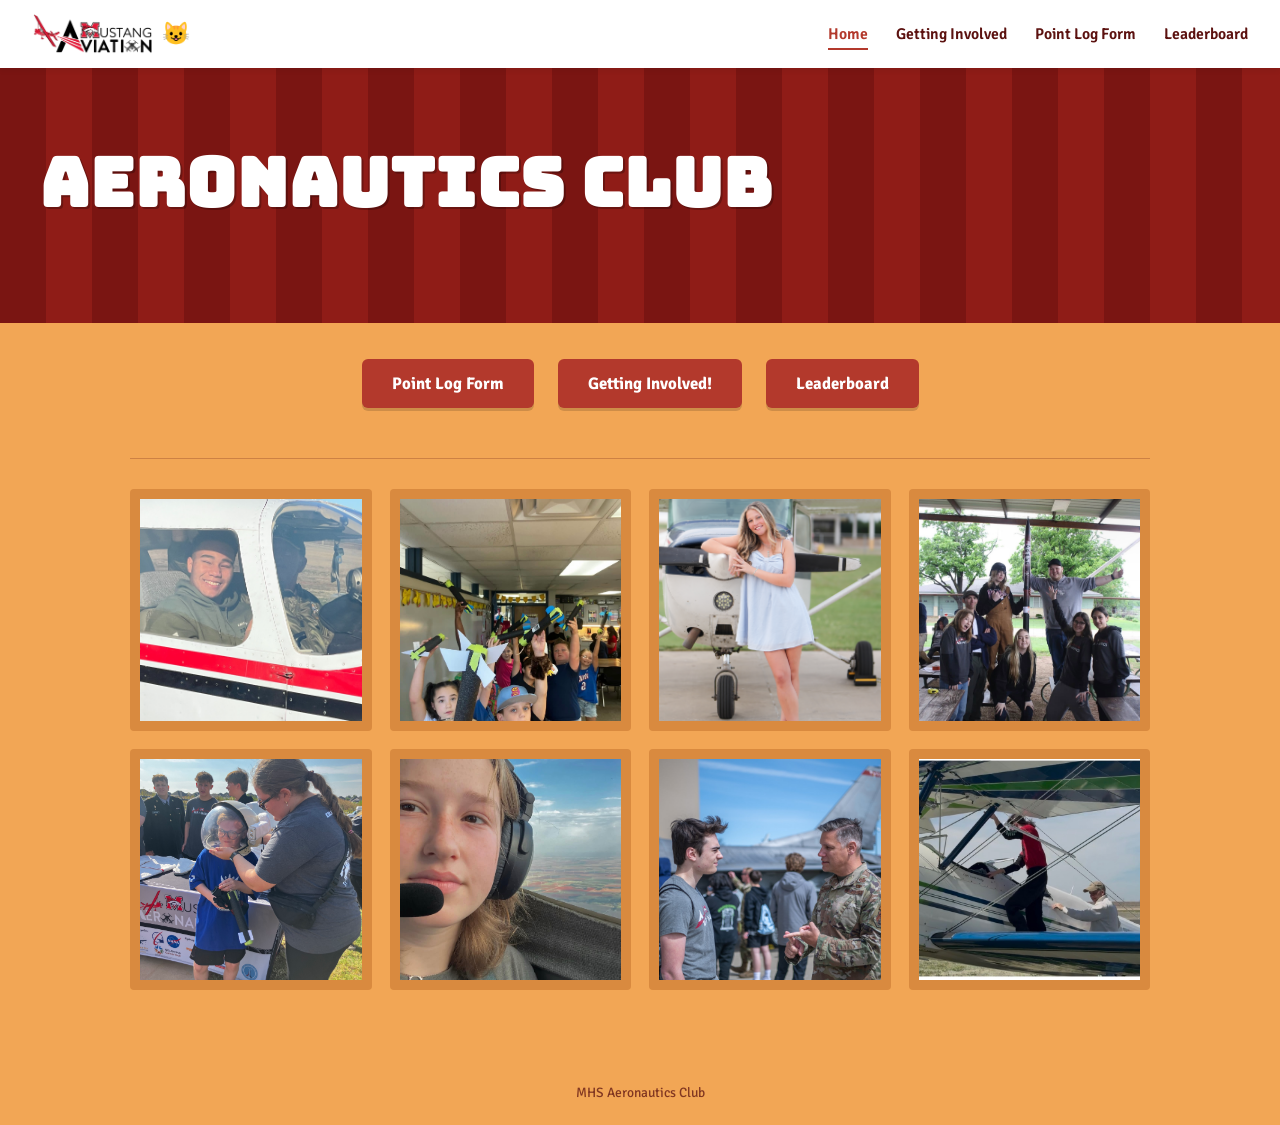
<file: index.html>
<!DOCTYPE html>
<html lang="en">
<head>
<meta charset="UTF-8">
<meta name="viewport" content="width=device-width, initial-scale=1">
<title>Mustang Aviation</title>
<meta name="description" content="MHS Aeronautics Club">
<link rel="stylesheet" href="style.css">
</head>
<body>

<nav class="navbar">
  <a href="index.html" class="logo">
    <img src="logo.png" alt="Mustang Aviation" class="logo-img">
    <span class="logo-cat">😺</span>
  </a>
  <ul class="nav-links">
    <li><a href="index.html" class="active">Home</a></li>
    <li><a href="getting-involved.html">Getting Involved</a></li>
    <li><a href="point-log-form.html">Point Log Form</a></li>
    <li><a href="leaderboard.html">Leaderboard</a></li>
  </ul>
</nav>

<header class="hero">
  <h1>Aeronautics Club</h1>
</header>

<div class="btn-row">
  <a class="btn" href="point-log-form.html">Point Log Form</a>
  <a class="btn" href="getting-involved.html">Getting Involved!</a>
  <a class="btn" href="leaderboard.html">Leaderboard</a>
</div>

<section class="section">
  <hr class="divider" style="margin-top:0;">

  <div class="photo-grid">
    <div class="photo"><img src="top1-cockpit.jpeg" alt="Club photo"></div>
    <div class="photo"><img src="top2-classroom.jpeg" alt="Club photo"></div>
    <div class="photo"><img src="top3-bluedress.jpeg" alt="Club photo"></div>
    <div class="photo"><img src="top4-rocketteam.jpeg" alt="Club photo"></div>
    <div class="photo"><img src="bottom1-helmet.jpeg" alt="Club photo"></div>
    <div class="photo"><img src="bottom2-headset.jpeg" alt="Club photo"></div>
    <div class="photo"><img src="bottom3-military.jpeg" alt="Club photo"></div>
    <div class="photo"><img src="bottom4-biplane.jpeg" alt="Club photo"></div>
  </div>
</section>

<footer>MHS Aeronautics Club</footer>

</body>
</html>
</file>
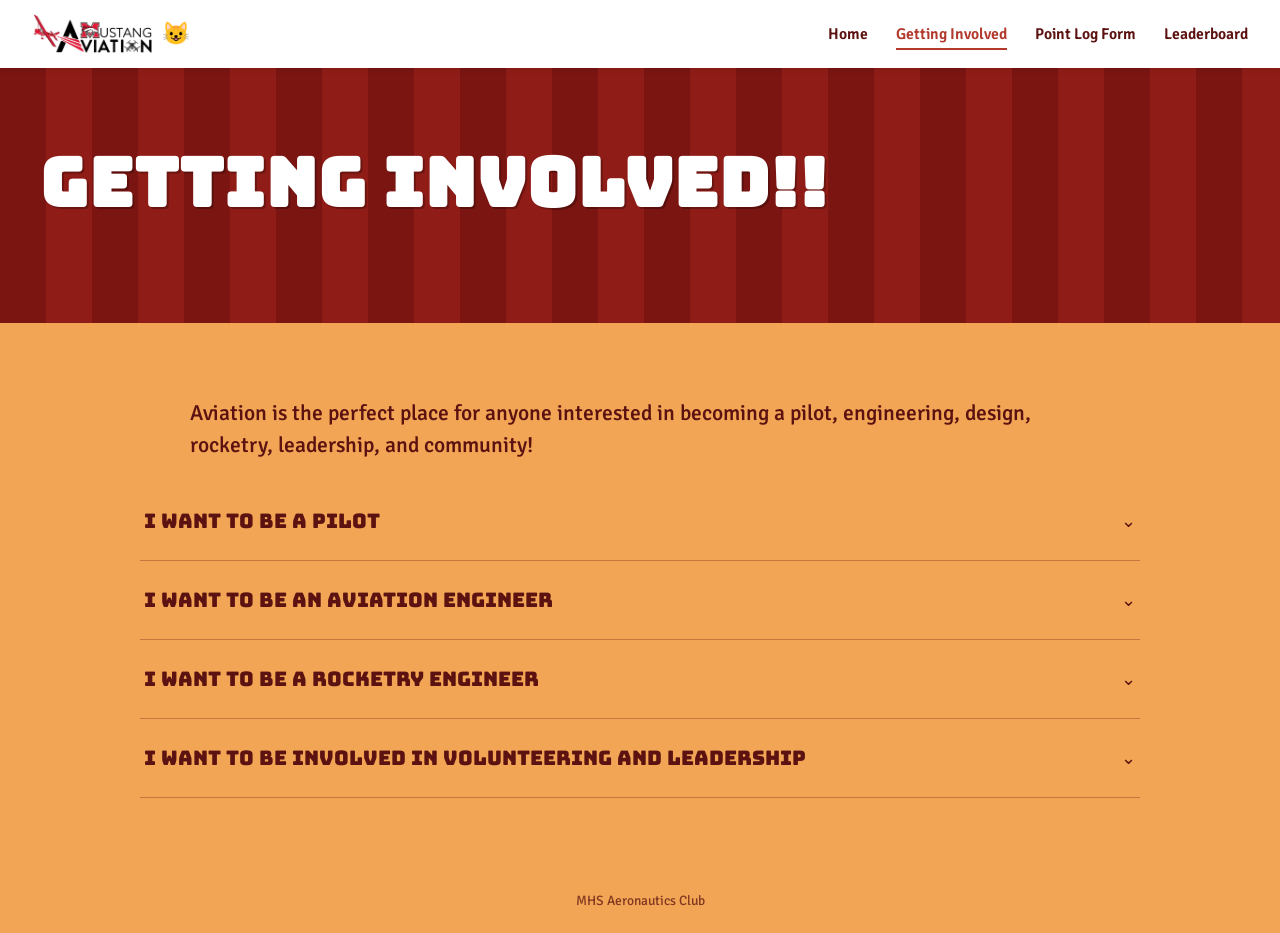
<file: getting-involved.html>
<!DOCTYPE html>
<html lang="en">
<head>
<meta charset="UTF-8">
<meta name="viewport" content="width=device-width, initial-scale=1">
<title>Getting Involved | Mustang Aviation</title>
<link rel="stylesheet" href="style.css">
</head>
<body>

<nav class="navbar">
  <a href="index.html" class="logo">
    <img src="logo.png" alt="Mustang Aviation" class="logo-img">
    <span class="logo-cat">😺</span>
  </a>
  <ul class="nav-links">
    <li><a href="index.html">Home</a></li>
    <li><a href="getting-involved.html" class="active">Getting Involved</a></li>
    <li><a href="point-log-form.html">Point Log Form</a></li>
    <li><a href="leaderboard.html">Leaderboard</a></li>
  </ul>
</nav>

<header class="hero">
  <h1>Getting Involved!!</h1>
</header>

<section class="section">
  <p class="intro-text">Aviation is the perfect place for anyone interested in becoming a pilot, engineering, design, rocketry, leadership, and community!</p>

  <div class="accordion">
    <div class="accordion-item">
      <button class="accordion-header">I WANT TO BE A PILOT <span class="chev">⌄</span></button>
      <div class="accordion-body">
        <p><strong>YOUNG EAGLE FLIGHTS</strong> — <a href="https://events.eaachapters.org/" target="_blank" rel="noopener">events.eaachapters.org</a> — Young Eagle Flights are an amazing and free way to get introduced to flying in small aircraft. Slots fill up quickly on their website, so make sure you are planning!!</p>
        <p><strong>CIVIL AIR PATROL FLIGHTS</strong> — <a href="https://www.gocivilairpatrol.com/cap-unit-locator" target="_blank" rel="noopener">gocivilairpatrol.com/cap-unit-locator</a> — If you are thinking about going into the military to be a pilot this is a great program to get into. It's more of a commitment than Young Eagles, but still a great way to get free flights especially if you're thinking military.</p>
        <p><strong>GROUND SCHOOL OPTIONS</strong> — <a href="https://altoflight.com/" target="_blank" rel="noopener">altoflight.com</a> — <a href="https://okav.co/" target="_blank" rel="noopener">okav.co</a> — <a href="https://www.sportys.com" target="_blank" rel="noopener">sportys.com</a></p>
        <p><strong>FLIGHT SCHOOL OPTIONS</strong> — <a href="http://sundanceairport.com/flight-academy" target="_blank" rel="noopener">sundanceairport.com/flight-academy</a> — <a href="https://altoflight.com/" target="_blank" rel="noopener">altoflight.com</a> — <a href="https://okav.co/" target="_blank" rel="noopener">okav.co</a></p>
        <p><strong>FLIGHT SCHOOL SCHOLARSHIPS</strong> — <a href="https://www.aopa.org" target="_blank" rel="noopener">aopa.org</a> — <a href="https://www.eaa.org" target="_blank" rel="noopener">eaa.org</a></p>
      </div>
    </div>
    <div class="accordion-item">
      <button class="accordion-header">I WANT TO BE AN AVIATION ENGINEER <span class="chev">⌄</span></button>
      <div class="accordion-body">
        <p><strong>SPEEDFEST</strong> — Speedfest is a engineering competition where teams build, design, and compete with a remote control airplane. They also make a promotional video and design helmets.</p>
        <p><strong>DRONE COMPETITION</strong> — MHS is currently growing our drone program, and so far we compete in TSA Drone Challenge and the Fly Forward: Search and Rescue drone competition. Both are amazing engineering opportunities offering separate approaches to drone flight, coding, and building.</p>
        <p><strong>TSA</strong> — TSA enhances personal development, leadership, and career opportunities in STEM, members integrate these concepts through extracurricular activities, competitions. MHS Aero has only competed in Flight Endurance (free flight) and Drone Challenge, but we are open to any others which can be found here. <a href="https://www.oktsa.org/competitive-events" target="_blank" rel="noopener">oktsa.org/competitive-events</a></p>
      </div>
    </div>
    <div class="accordion-item">
      <button class="accordion-header">I WANT TO BE A ROCKETRY ENGINEER <span class="chev">⌄</span></button>
      <div class="accordion-body">
        <p><strong>SYSTEMSGO ROCKETRY</strong> — Rocketry program based in Fredericksburg, Texas, that empowers high school students to design, build, and launch original rockets. Through hands-on project-based learning, students tackle complex engineering challenges like reaching high altitudes or carrying scientific payloads.</p>
      </div>
    </div>
    <div class="accordion-item">
      <button class="accordion-header">I WANT TO BE INVOLVED IN VOLUNTEERING AND LEADERSHIP <span class="chev">⌄</span></button>
      <div class="accordion-body">
        <p><strong>EAA Volunteering</strong> — EAA volunteering is a great way to get involved get brownie points for flight school scholarships. <a href="https://www.eaa.org/eaa/support-eaa/volunteer" target="_blank" rel="noopener">eaa.org/eaa/support-eaa/volunteer</a></p>
        <p><strong>Caldwell Collection</strong> — Volunteering at the Calwell Collection gives you experience with vintage aircraft and networking. <a href="https://www.thecaldwellcollection.org/volunteer" target="_blank" rel="noopener">thecaldwellcollection.org/volunteer</a></p>
        <p><strong>Aero Club Meetings and Volunteering</strong> — Second Tuesday and Fourth Thursday of every month, Aero Club has meetings hosting speakers, going over upcoming events, and getting ready for competitions. There's also multiple opportunities for volunteering such as Elementary Outreach!!</p>
        <p><strong>Women in Aviation</strong> — Throughout the year, Aero Club attends Girls in Aviation in the fall and Women in Aviation in December. Both are great opportunities for girls to build connections and hear inspirational stories from amazing aeronautics women.</p>
      </div>
    </div>
  </div>
</section>

<footer>MHS Aeronautics Club</footer>

<script>
document.querySelectorAll('.accordion-header').forEach(btn => {
  btn.addEventListener('click', () => {
    btn.parentElement.classList.toggle('open');
  });
});
</script>

</body>
</html>
</file>
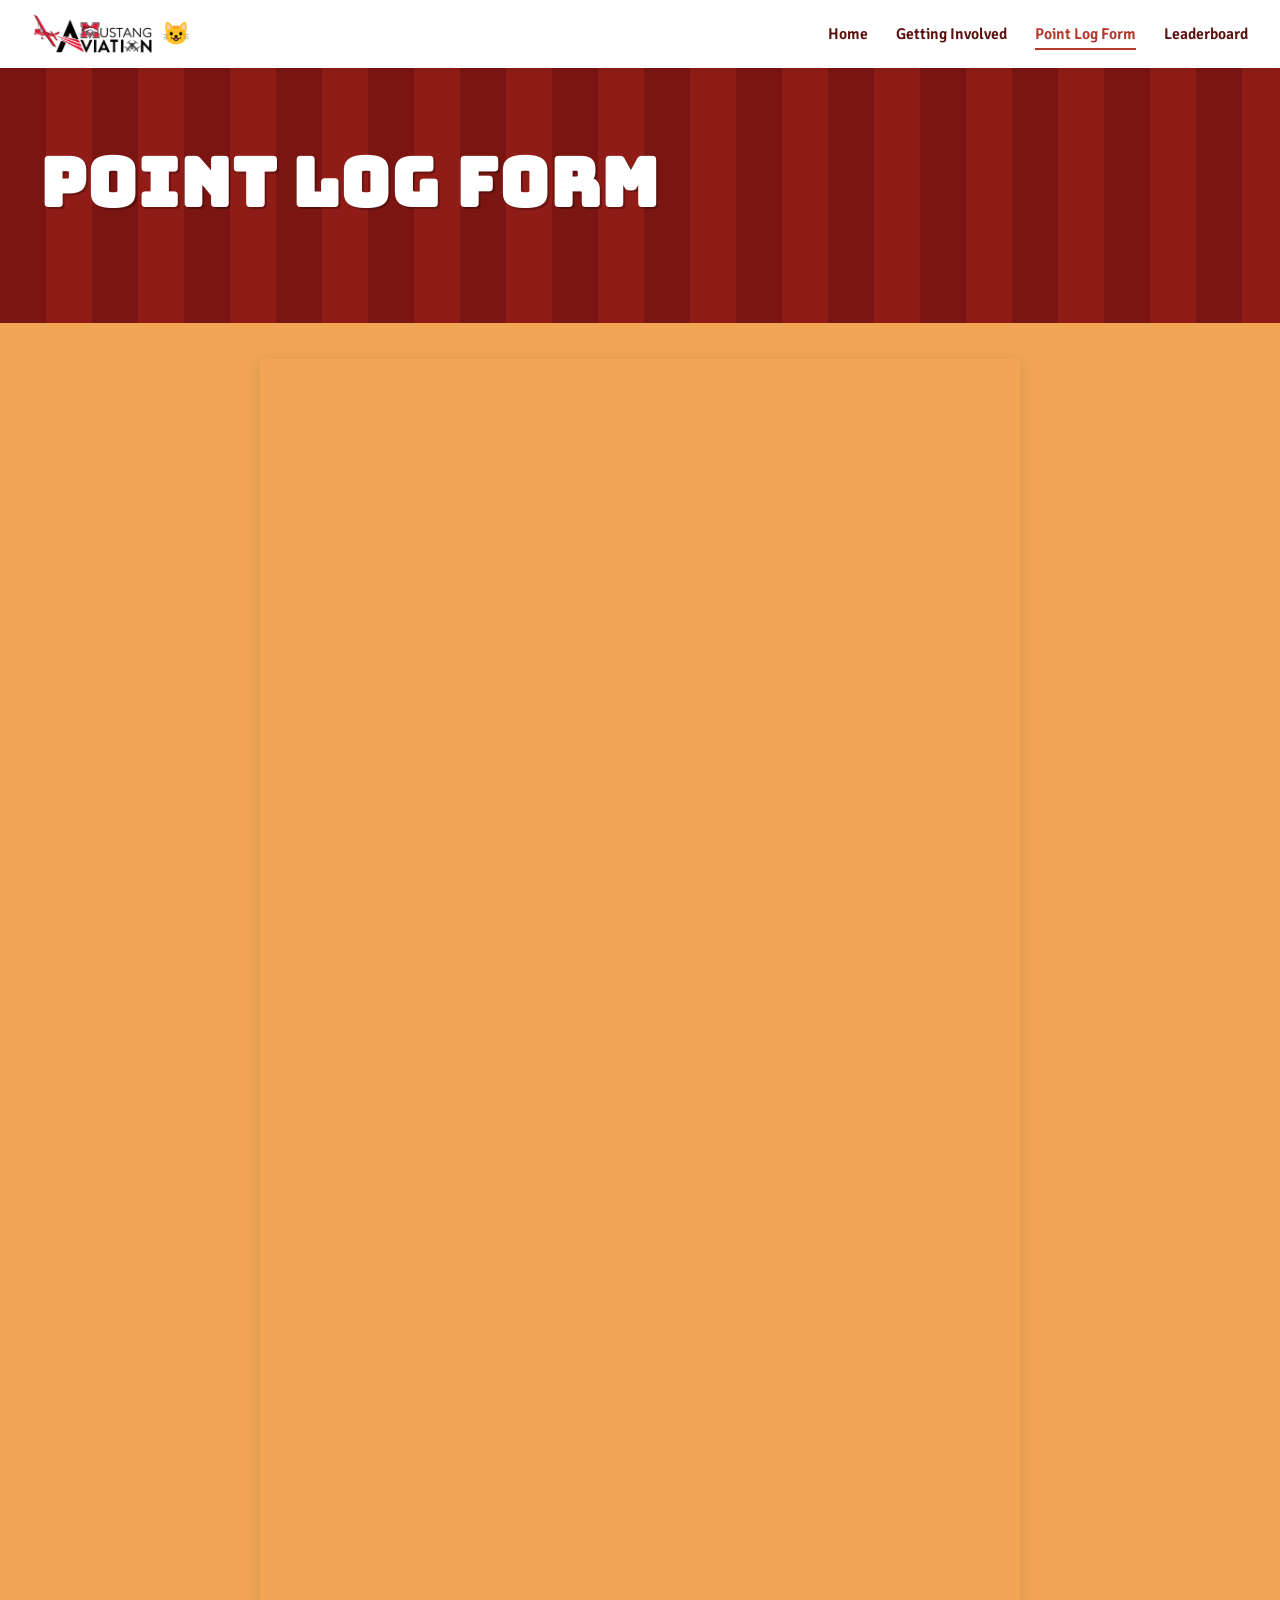
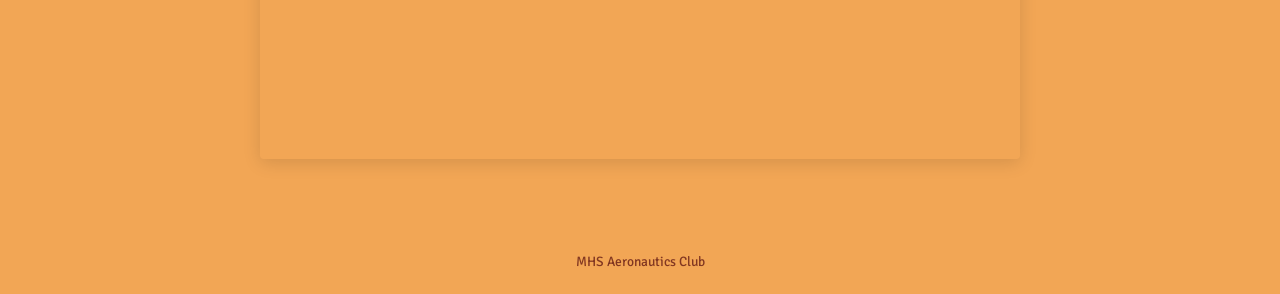
<file: point-log-form.html>
<!DOCTYPE html>
<html lang="en">
<head>
<meta charset="UTF-8">
<meta name="viewport" content="width=device-width, initial-scale=1">
<title>Point Log Form | Mustang Aviation</title>
<link rel="stylesheet" href="style.css">
</head>
<body>

<nav class="navbar">
  <a href="index.html" class="logo">
    <img src="logo.png" alt="Mustang Aviation" class="logo-img">
    <span class="logo-cat">😺</span>
  </a>
  <ul class="nav-links">
    <li><a href="index.html">Home</a></li>
    <li><a href="getting-involved.html">Getting Involved</a></li>
    <li><a href="point-log-form.html" class="active">Point Log Form</a></li>
    <li><a href="leaderboard.html">Leaderboard</a></li>
  </ul>
</nav>

<header class="hero">
  <h1>Point Log Form</h1>
</header>

<div class="embed-wrap">
  <iframe
    src="https://docs.google.com/forms/d/e/1FAIpQLScYxPoxdirqCxHm7aw16nGL4k2qfGR0YpisWNtaNS9eb2qkWg/viewform?embedded=true"
    height="1400"
    frameborder="0"
    marginheight="0"
    marginwidth="0">Loading form…</iframe>
</div>

<footer>MHS Aeronautics Club</footer>

</body>
</html>
</file>
<file: style.css>
@import url('https://fonts.googleapis.com/css2?family=Bungee&family=Signika:wght@400;500;600;700&display=swap');

:root {
  --stripe-dark: #7a1512;
  --stripe-light: #8f1c17;
  --orange-bg: #f2a655;
  --maroon: #5c1210;
  --brick: #b3392c;
  --brick-dark: #96291f;
  --white: #ffffff;
  --cream-card: #fdfaf5;
}

* { box-sizing: border-box; }

body {
  margin: 0;
  font-family: 'Signika', sans-serif;
  background: var(--orange-bg);
  color: var(--maroon);
}

h1, h2, .display {
  font-family: 'Bungee', sans-serif;
  letter-spacing: 1px;
}

/* ---------- Nav ---------- */
.navbar {
  display: flex;
  align-items: center;
  justify-content: space-between;
  padding: 14px 32px;
  background: var(--white);
  position: sticky;
  top: 0;
  z-index: 50;
  box-shadow: 0 2px 6px rgba(0,0,0,0.08);
}

.logo {
  display: flex;
  align-items: center;
  gap: 8px;
  text-decoration: none;
}

.logo-img {
  height: 40px;
  width: auto;
  display: block;
}

.logo-cat {
  font-size: 1.4rem;
  margin-left: 2px;
}

.nav-links {
  display: flex;
  gap: 28px;
  list-style: none;
  margin: 0;
  padding: 0;
}

.nav-links a {
  text-decoration: none;
  color: var(--maroon);
  font-weight: 600;
  font-size: 0.98rem;
  padding-bottom: 4px;
  border-bottom: 2px solid transparent;
  transition: border-color .15s ease, color .15s ease;
}

.nav-links a:hover,
.nav-links a.active {
  color: var(--brick);
  border-color: var(--brick);
}

/* ---------- Hero ---------- */
.hero {
  background-image: repeating-linear-gradient(
    90deg,
    var(--stripe-dark) 0px,
    var(--stripe-dark) 46px,
    var(--stripe-light) 46px,
    var(--stripe-light) 92px
  );
  padding: 70px 40px 90px;
  text-align: left;
}

.hero h1 {
  color: var(--white);
  font-size: clamp(2.4rem, 6vw, 4.2rem);
  margin: 0 0 6px;
  text-shadow: 2px 2px 0 rgba(0,0,0,0.25);
}

.hero-sub {
  color: #ffe3c9;
  font-size: 1.1rem;
  max-width: 640px;
  margin-top: 10px;
}

.hero.with-icon {
  display: flex;
  align-items: center;
  justify-content: space-between;
  gap: 24px;
  flex-wrap: wrap;
}

.hero-plane {
  width: 220px;
  max-width: 40vw;
  flex-shrink: 0;
}

/* ---------- Buttons ---------- */
.btn-row {
  display: flex;
  gap: 24px;
  justify-content: center;
  flex-wrap: wrap;
  padding: 36px 20px 10px;
}

.btn {
  background: var(--brick);
  color: var(--white);
  border: none;
  padding: 14px 30px;
  border-radius: 6px;
  font-weight: 700;
  font-size: 1.05rem;
  text-decoration: none;
  cursor: pointer;
  box-shadow: 0 3px 0 rgba(0,0,0,0.15);
  transition: transform .1s ease, background .15s ease;
  display: inline-block;
}

.btn:hover {
  background: var(--brick-dark);
  transform: translateY(-1px);
}

/* ---------- Sections ---------- */
.section {
  padding: 40px 40px 70px;
  max-width: 1100px;
  margin: 0 auto;
}

.divider {
  border: none;
  border-top: 1px solid rgba(92, 18, 16, 0.25);
  margin: 30px 0;
}

/* ---------- Photo grid (Home) ---------- */
.photo-grid {
  display: grid;
  grid-template-columns: repeat(auto-fit, minmax(220px, 1fr));
  gap: 18px;
  margin-top: 10px;
}

.photo-grid .photo {
  aspect-ratio: 1 / 1;
  border-radius: 4px;
  overflow: hidden;
  background: #d98a3f;
  display: flex;
  align-items: center;
  justify-content: center;
  color: #fff4e6;
  font-size: 0.85rem;
  text-align: center;
  padding: 10px;
}

.photo-grid img {
  width: 100%;
  height: 100%;
  object-fit: cover;
  display: block;
}

/* ---------- Getting Involved intro + accordion ---------- */
.intro-text {
  font-size: 1.35rem;
  font-weight: 500;
  max-width: 900px;
  line-height: 1.5;
  margin: 34px auto 10px;
}

.accordion {
  max-width: 1000px;
  margin: 20px auto 0;
}

.accordion-item {
  border-bottom: 1px solid rgba(92, 18, 16, 0.3);
}

.accordion-header {
  width: 100%;
  background: none;
  border: none;
  text-align: left;
  padding: 26px 4px;
  font-family: 'Bungee', sans-serif;
  font-size: 1.25rem;
  color: var(--maroon);
  display: flex;
  justify-content: space-between;
  align-items: center;
  cursor: pointer;
}

.accordion-header .chev {
  transition: transform .2s ease;
  font-size: 1.1rem;
}

.accordion-item.open .accordion-header .chev {
  transform: rotate(180deg);
}

.accordion-body {
  max-height: 0;
  overflow: hidden;
  transition: max-height .25s ease;
  font-size: 1.02rem;
  line-height: 1.6;
}

.accordion-body a {
  color: #e8a0b4;
  font-weight: 600;
  text-decoration: underline;
}

.accordion-body a:hover {
  color: #d97e97;
}

.accordion-item.open .accordion-body {
  max-height: 600px;
  padding-bottom: 24px;
}

/* ---------- Embed pages (Form / Leaderboard) ---------- */
.embed-wrap {
  padding: 36px 20px 70px;
  display: flex;
  justify-content: center;
}

.embed-wrap iframe {
  width: 100%;
  max-width: 760px;
  border: none;
  border-radius: 4px;
  box-shadow: 0 4px 18px rgba(0,0,0,0.12);
}

.embed-wrap.wide iframe {
  max-width: 1050px;
}

.note {
  max-width: 760px;
  margin: 0 auto 24px;
  background: #fff4e0;
  border-left: 4px solid var(--brick);
  padding: 14px 18px;
  font-size: 0.92rem;
  border-radius: 2px;
}

/* ---------- Footer ---------- */
footer {
  text-align: center;
  padding: 24px;
  font-size: 0.85rem;
  color: var(--maroon);
  opacity: 0.75;
}

@media (max-width: 720px) {
  .navbar { flex-direction: column; gap: 12px; padding: 14px 18px; }
  .nav-links { gap: 16px; flex-wrap: wrap; justify-content: center; }
  .hero { padding: 50px 24px 60px; }
  .section { padding: 30px 20px 50px; }
}
</file>
